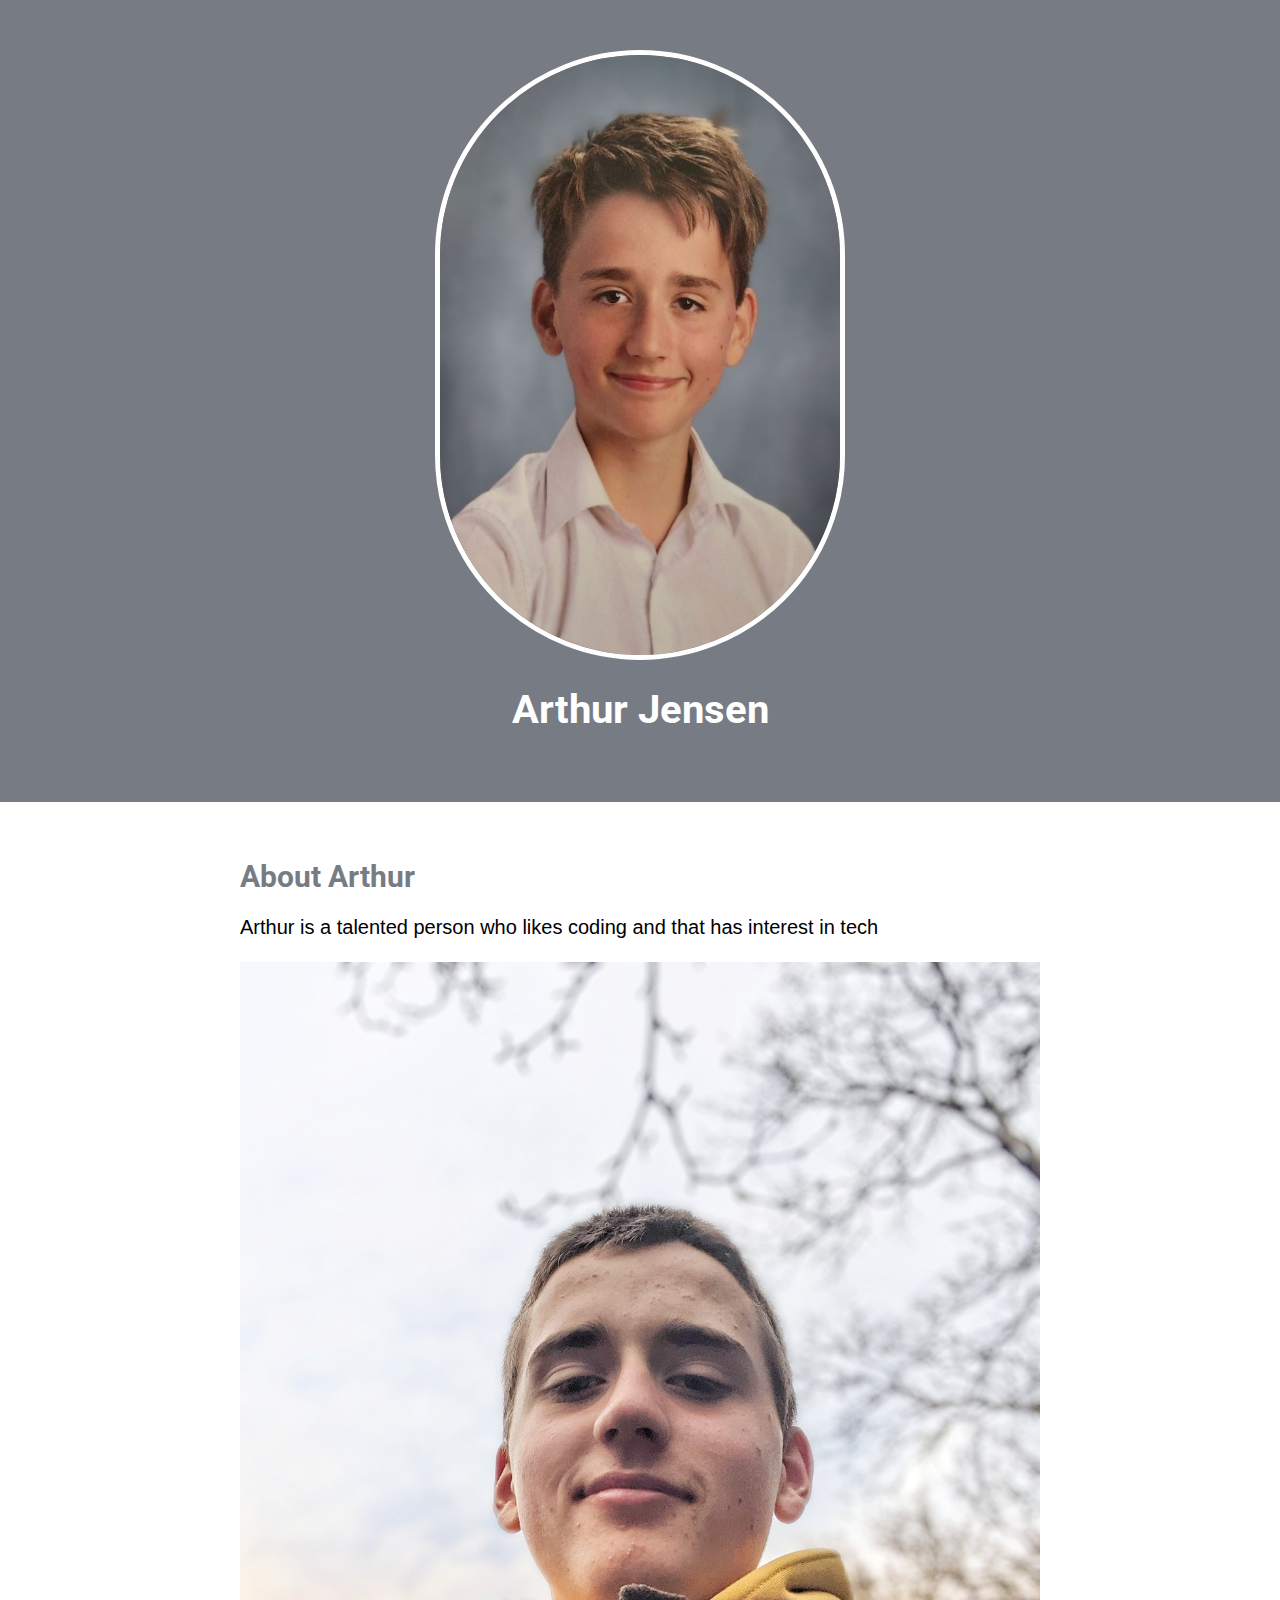
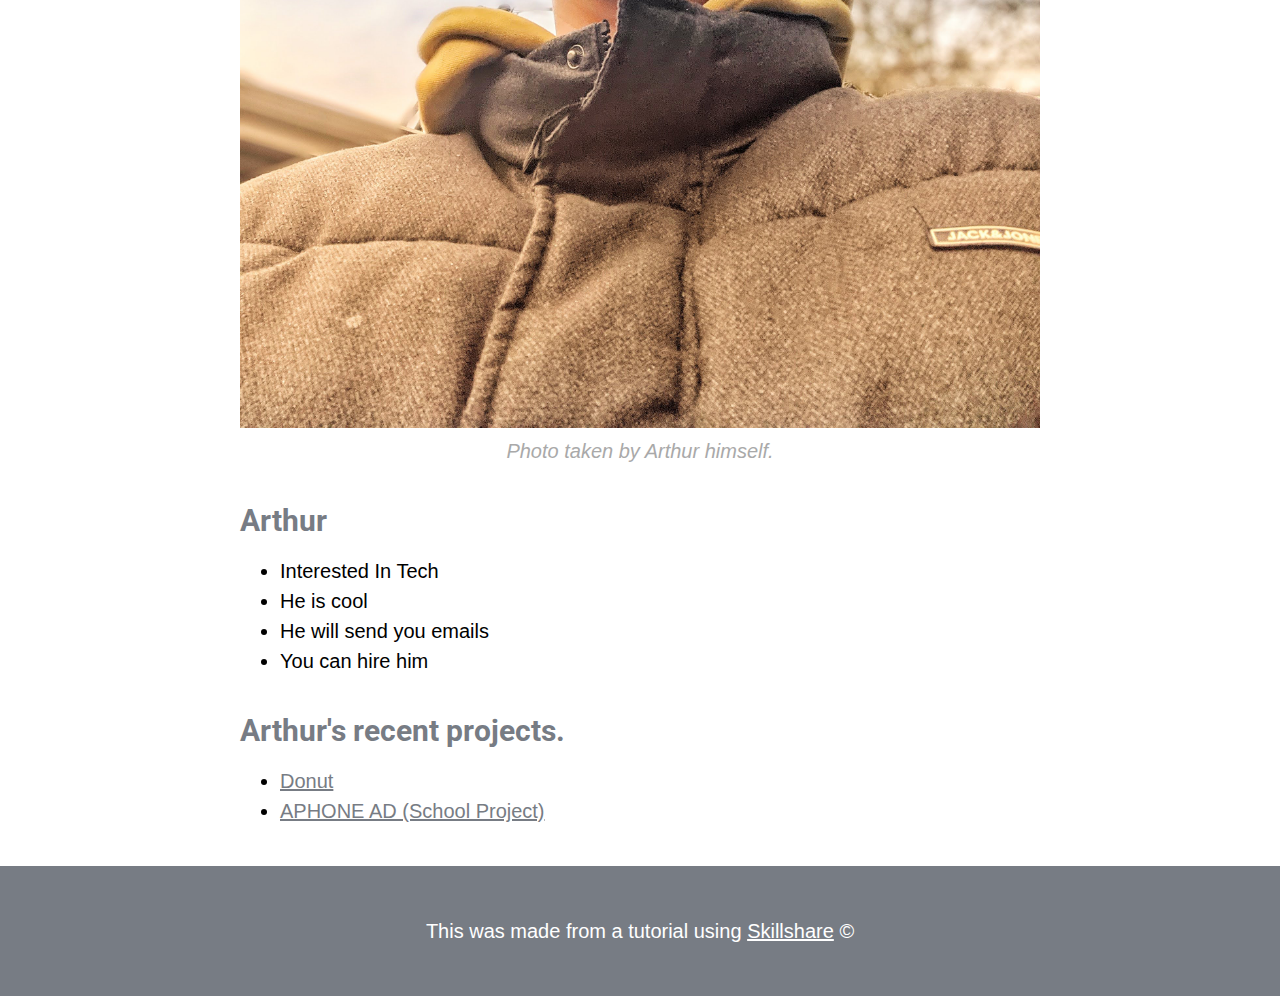
<file: index.html>
<!DOCTYPE html>
<html>

<head>

<title>Arthur Jensen Portflio</title>
<link rel="icon" href="Arthur.jpg">
<link rel="preconnect" href="https://fonts.googleapis.com">
<link rel="preconnect" href="https://fonts.gstatic.com" crossorigin>
<link href="https://fonts.googleapis.com/css2?family=Roboto:wght@100&display=swap" rel="stylesheet">
<link rel="stylesheet" type="text/css" href="css/arthur.css">




</head>

<body>

<header>

<img src="arthurjensenporiflophoto.jpg">
<h1>Arthur Jensen</h1>

</header>

<main>

<h2>About Arthur</h2>
<p>Arthur is a talented person who likes coding and that has interest in tech</p>
<img src="landscape.jpeg">
<p class="caption">Photo taken by Arthur himself.</p>
<h2>Arthur</h2>
<ul>
    <li>Interested In Tech</li>
    <li>He is cool</li>
    <li>He will send you emails</li>
    <li>You can hire him</li>
</ul>
<h2>Arthur's recent projects.</h2>
<ul>

<li><a href="https://www.youtube.com/watch?v=NyJWoyVx_XI&list=PLjEaoINr3zgEq0u2MzVgAaHEBt--xLB6U&ab_channel=BlenderGuru">Donut</a></il> 
<li><a href="https://imgur.com/a/Ih6olu9">APHONE AD (School Project)</a></il>     

</ul>

</main>

<footer>

<p>This was made from a tutorial using <a href="https://www.skillshare.com/classes/Hand-Code-Your-First-Website-HTML-CSS-Basics/1575146775/projects?via=member-home-EnrolledClassesLessonsSection">Skillshare</a> &copy; </p>


</footer>

</body>

</html>
</file>
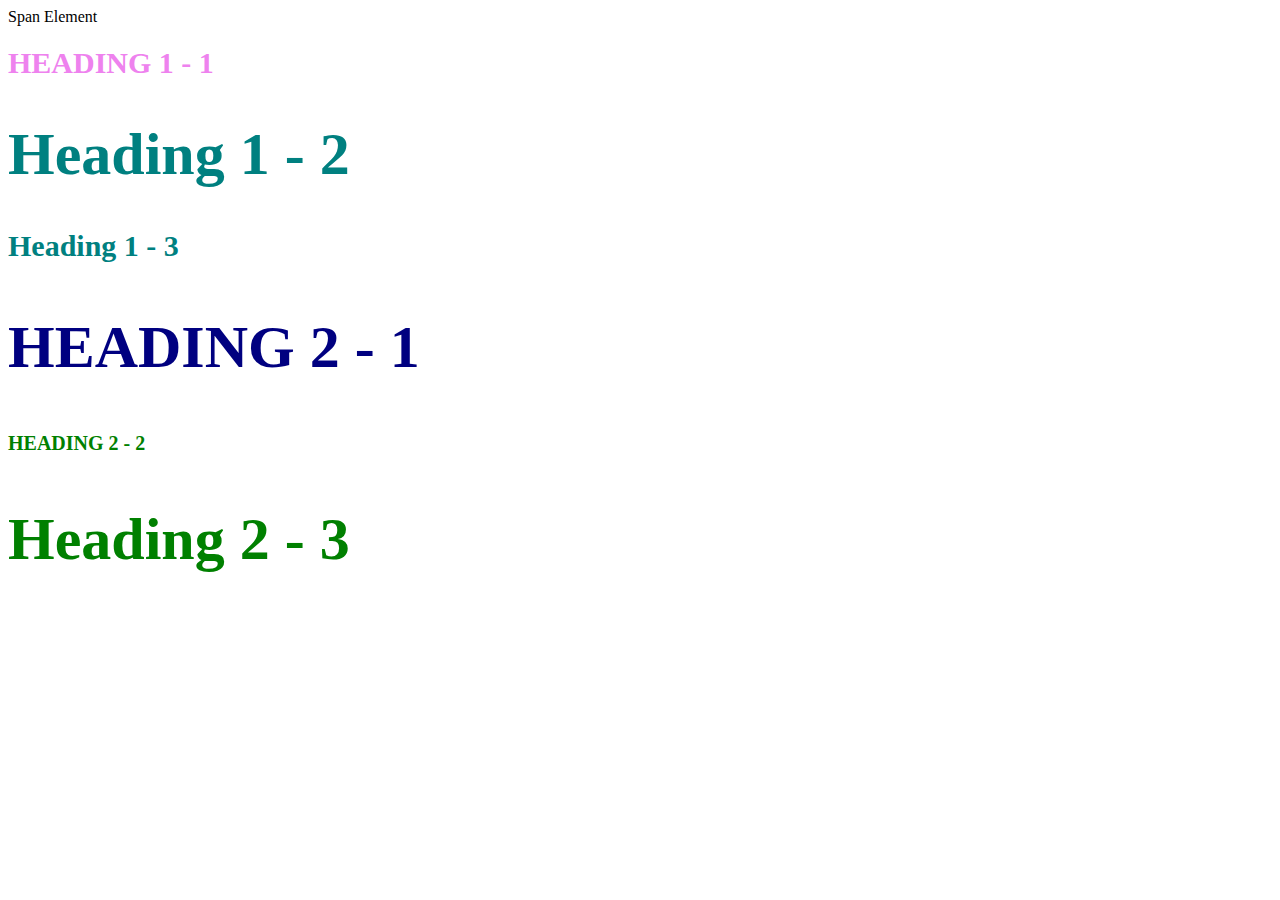
<file: style-test.html>
<!DOCTYPE html>
<html>
<head>
<head>
    <title>Style Text</title>
    <link rel="stylesheet" type="text/css" href="css/test.css">
    </style>
</head>
    <body>
<span>Span Element</span>
        <h1 class="uppercase"><span>Heading 1 - 1</span></h1>
        <h1 class="big">Heading 1 - 2</h1>
        <h1 >Heading 1 - 3</h1>
        <h2 class="big uppercase">Heading 2 - 1</h2>
        <h2 class="uppercase">Heading 2 - 2</h2>
        <h2 class="big">Heading 2 - 3</h2>
   
    </body>
</html>
</file>
<file: css/arthur.css>
body{

    margin:0;
    font-family: Arial, Helvetica, sans-serif;
    font-size:20px;
    line-height: 30px;
}


header{

    background-color: #777c84;
    text-align: center;
    padding-top: 50px;
    padding-bottom: 50px;
}

h1, h2{

    font-family: 'Roboto', sans-serif;

}


header h1{

color:white;
font-size: 40px;


}


header img{

border-radius: 400px;
width: 400px;
border:5px solid white;
    
}

main{

    max-width: 800px;
    margin: 0 auto;
    padding: 20px 20px;

}

main img{

max-width: 100%;


}

h2{

    font-size: 30px;
    color: #777c84;
    margin: 40px 0 10px;

}

a{

color:#777c84

}
a:hover{
  color:black;

}

footer{

    background-color: #777c84;
    text-align: center;
    color:  white;
    padding: 50px;


}

footer p{

    margin:0;

}

footer a{
   color: white;
}

p.caption{

color:darkgrey;
font-style: italic;
margin-top: 0;
text-align: center;

}
</file>
<file: css/test.css>
h1{

font-size: 30px;
color: teal;
}

h2{


color:red;
font-size: 20px;

}

h2{

color:green;

}

.big {

font-size: 60px;


}

.uppercase{

text-transform: uppercase;

}

.big.uppercase{
color:navy;

}

h1 span{

color:violet;

}
</file>
